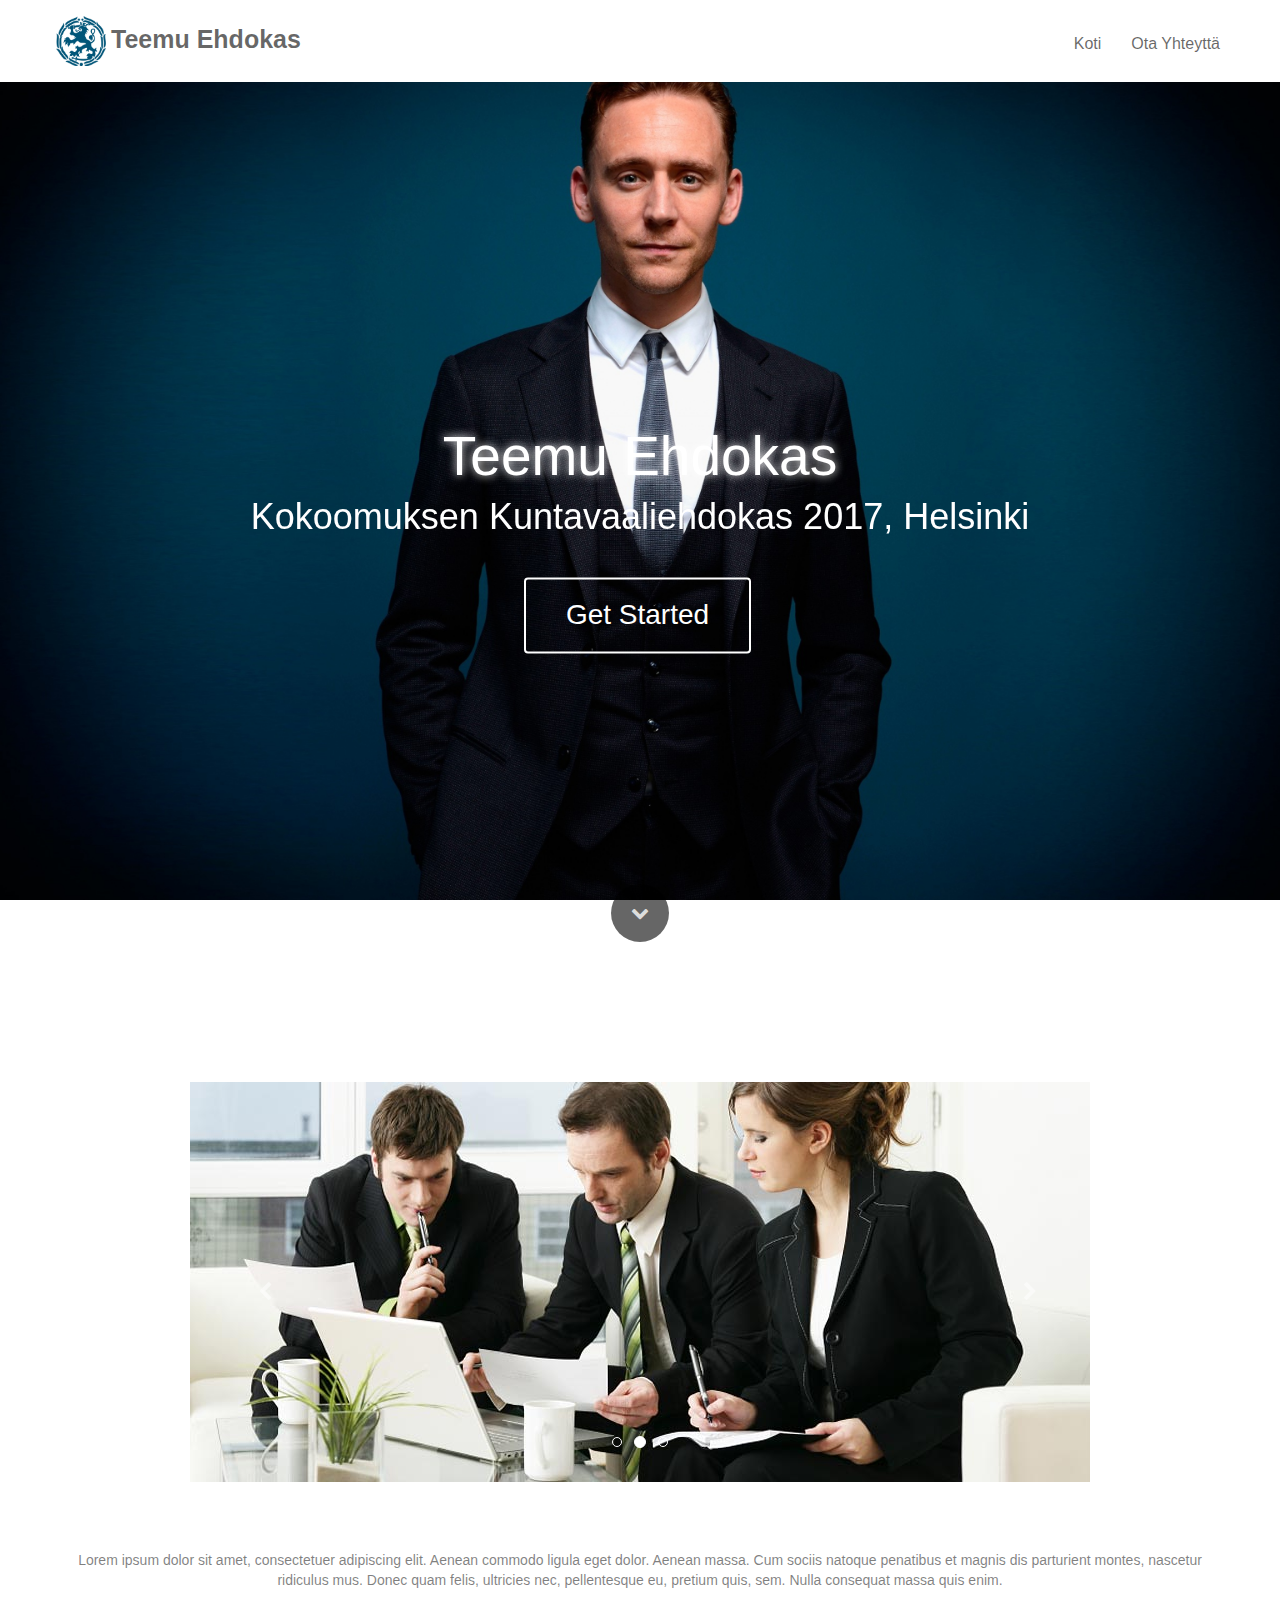
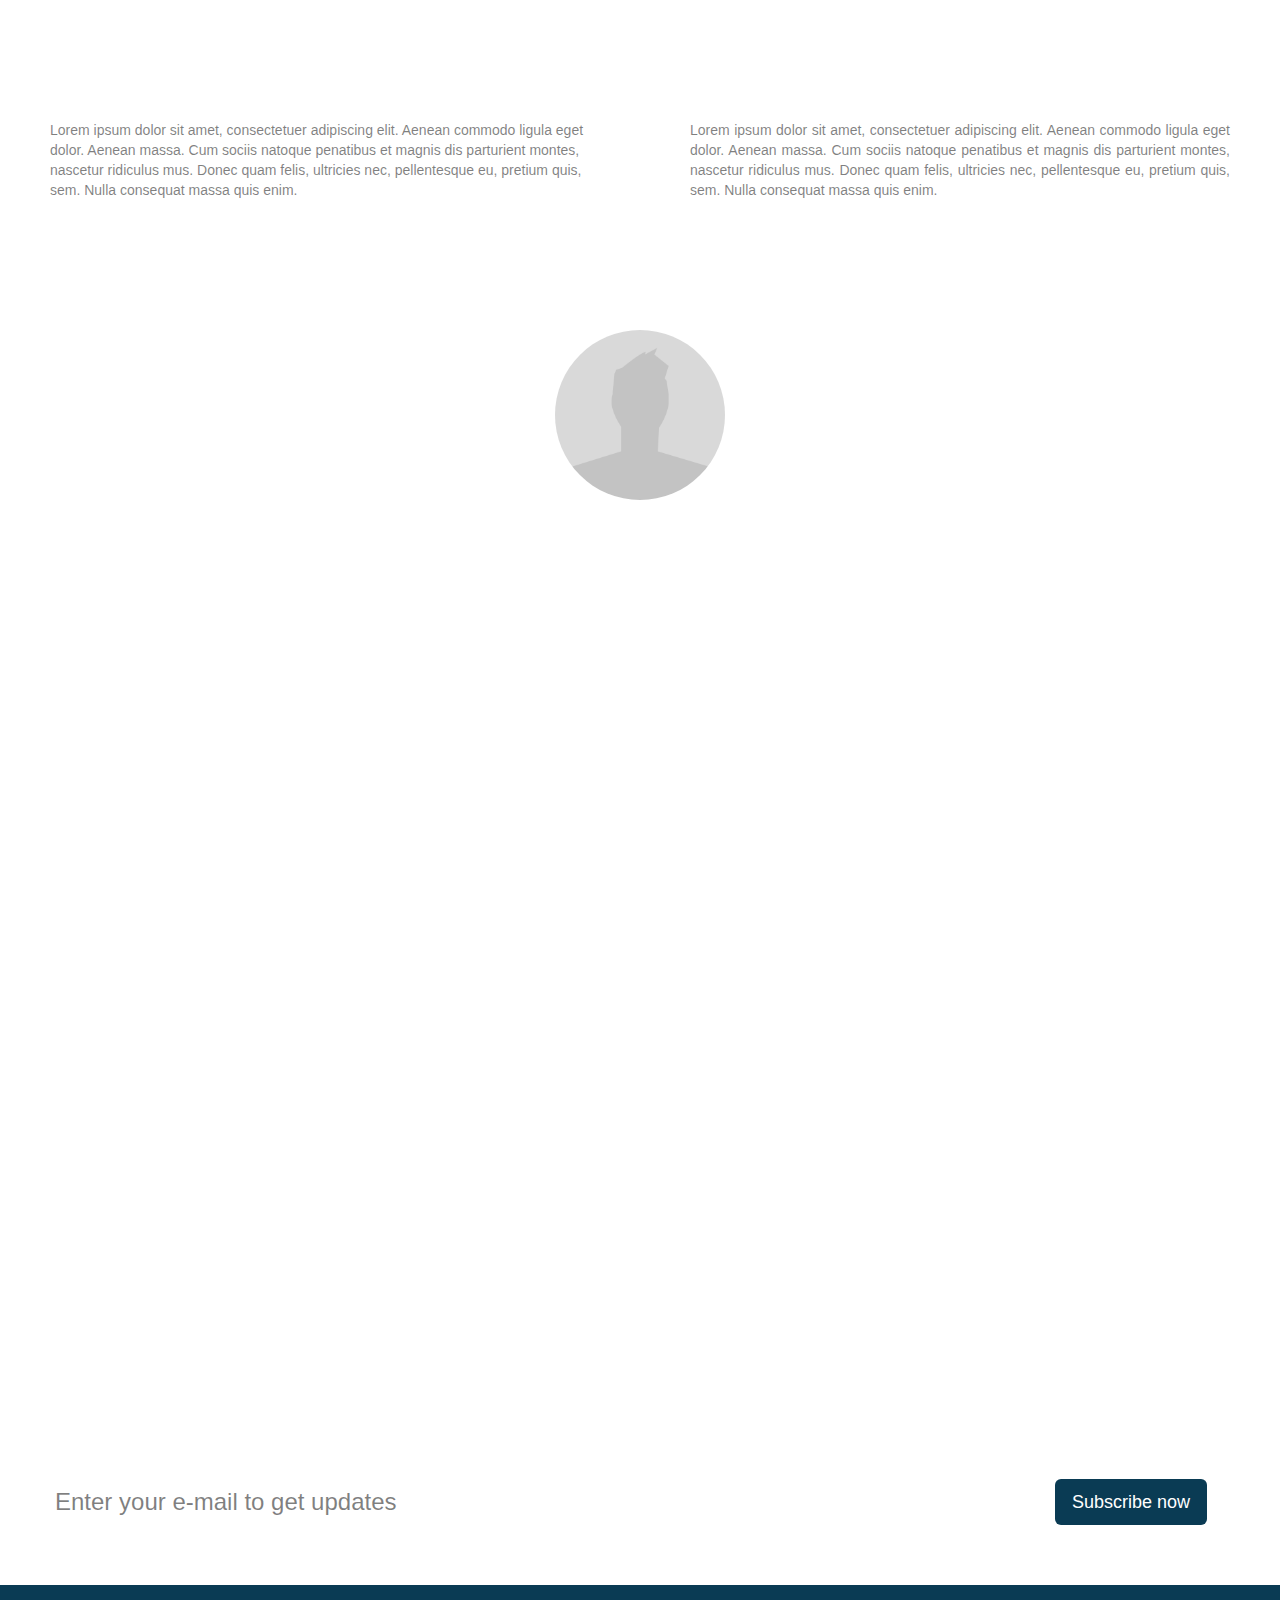
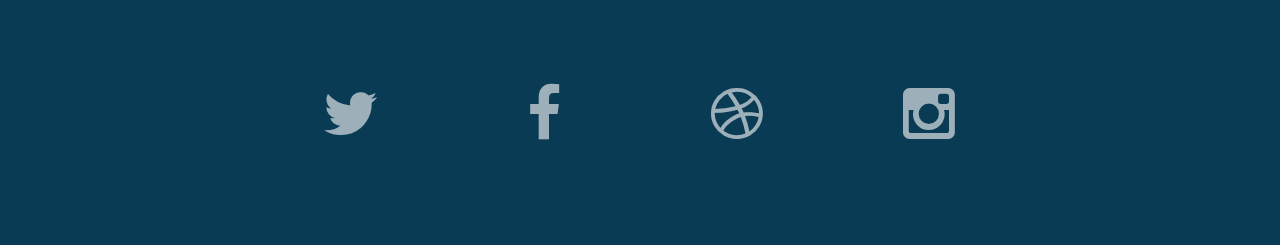
<file: demo/kd/index.html>
<!doctype html>
<html>
<head>
    <meta charset="utf-8">
    <meta name="keywords" content="">
    <meta name="description" content="">
    <meta name="viewport" content="width=device-width, initial-scale=1, user-scalable=0">
    <link rel="shortcut icon" type="image/png" href="favicon.png" />

	<link rel="stylesheet" type="text/css" href="./css/bootstrap.min.css">
	<link rel="stylesheet" type="text/css" href="style.css">
	<link rel="stylesheet" href="./css/animate.min.css" /><link rel='stylesheet' href='./css/font-awesome.min.css'/>

	<script src="./js/jquery-2.1.0.min.js"></script>
	<script src="./js/bootstrap.min.js"></script>
	<script src="./js/blocs.min.js"></script>
    <title>Koti</title>

</head>
<body>
<!-- Main container -->
<div class="page-container">
<!-- bloc-0 --><div class="bloc bgc-white l-bloc" id="bloc-0">
	<div class="container">
		<nav class="navbar row">
			<div class="navbar-header">
				<a class="navbar-brand" href="index.html"><img src="img/kokoomus_leijona.png" alt="logo" width="50" />Teemu Ehdokas</a>
				<button id="nav-toggle" type="button" class="ui-navbar-toggle navbar-toggle" data-toggle="collapse" data-target=".navbar-1">
					<span class="sr-only">Toggle navigation</span><span class="icon-bar"></span><span class="icon-bar"></span><span class="icon-bar"></span>
				</button>
			</div>
			<div class="navbar-collapse navbar-1 collapse">
				<ul class="site-navigation nav navbar-nav">
					<li>
						<a href="index.html">Koti</a>
					</li>
					<li>
						<a href="ota-yhteyttä.html">Ota Yhteyttä</a>
					</li>
				</ul>
			</div>
		</nav>
	</div>
</div><!-- bloc-0 END --><!-- bloc-1 --><div class="bloc bloc-fill-screen bg-tom-hiddleston-man-suit-style-95408-3840x2160 b-parallax bgc-white l-bloc" id="bloc-1">
	<div class="container fill-bloc-top-edge">
		<nav class="navbar row">
			<div class="navbar-header">
				<button id="nav-toggle" type="button" class="ui-navbar-toggle navbar-toggle" data-toggle="collapse" data-target=".navbar-1">
					<span class="sr-only">Toggle navigation</span><span class="icon-bar"></span><span class="icon-bar"></span><span class="icon-bar"></span>
				</button>
			</div>
			<div class="navbar-collapse navbar-1 collapse">
				<ul class="site-navigation nav navbar-nav pull-right">
				</ul>
			</div>
		</nav>
	</div>
	<div class="container">
		<div class="row">
			<div class="col-sm-12">
				<h1 class="text-center hero-bloc-text tc-white glow-t">
					Teemu Ehdokas
				</h1>
				<h3 class="text-center mg-lg hero-bloc-text-sub animated fadeIn tc-white">
					Kokoomuksen Kuntavaaliehdokas 2017, Helsinki
				</h3>
				<div class="text-center">
					<a href="index.html" class="btn-wire btn btn-xl wire-btn-white">Get Started</a>
				</div>
			</div>
		</div>
	</div>
	<div class="container fill-bloc-bottom-edge">
		<div class="row">
			<div class="col-sm-12">
				<a id="scroll-hero" class="blocs-hero-btn-dwn" href="#"><span class="fa fa-chevron-down"></span></a>
			</div>
		</div>
	</div>
</div><!-- bloc-1 END --><!-- bloc-2 --><div class="bloc bgc-white l-bloc" id="bloc-2">
	<div class="container bloc-lg">
		<div class="row">
			<div class="col-sm-12">
				<div class="text-center">
					<div id="carousel-1" class="carousel no-shadows slide" data-ride="carousel">
						<ol class="carousel-indicators">
							<li data-target="#carousel-1" data-slide-to="0">
							</li>
							<li data-target="#carousel-1" data-slide-to="1" class="active">
							</li>
							<li data-target="#carousel-1" data-slide-to="2">
							</li>
						</ol>
						<div class="carousel-inner">
							<div class="item">
								<img src="img/arvot4-900x400.jpg" />
								<div class="carousel-caption">
								</div>
							</div>
							<div class="item active">
								<img src="img/74.jpg" />
								<div class="carousel-caption">
								</div>
							</div>
							<div class="item">
								<img src="img/stadi.jpg" />
								<div class="carousel-caption">
								</div>
							</div>
						</div><a class="left carousel-control" href="#carousel-1" role="button" data-slide="prev"><span class="fa fa-chevron-left"></span><span class="sr-only">Previous</span></a><a class="right carousel-control" href="#carousel-1" role="button" data-slide="next"><span class="fa fa-chevron-right"></span><span class="sr-only">Next</span></a>
					</div>
				</div>
				<h2 class="mg-md sm-shadow text-center animated zoomIn">
					Äänestää parempaa tulevaisuuttaa!
				</h2>
				<p class="text-center">
					Lorem ipsum dolor sit amet, consectetuer adipiscing elit. Aenean commodo ligula eget dolor. Aenean massa. Cum sociis natoque penatibus et magnis dis parturient montes, nascetur ridiculus mus. Donec quam felis, ultricies nec, pellentesque eu, pretium quis, sem. Nulla consequat massa quis enim.
				</p>
			</div>
		</div>
	</div>
</div><!-- bloc-2 END --><!-- Bloc Group --><div class='bloc-group'><!-- bloc-3 --><div class="bloc l-bloc bgc-white bloc-tile-2" id="bloc-3">
	<div class="container bloc-sm">
		<div class="row">
			<div class="col-sm-12">
				<p>
					Lorem ipsum dolor sit amet, consectetuer adipiscing elit. Aenean commodo ligula eget dolor. Aenean massa. Cum sociis natoque penatibus et magnis dis parturient montes, nascetur ridiculus mus. Donec quam felis, ultricies nec, pellentesque eu, pretium quis, sem. Nulla consequat massa quis enim.
				</p>
			</div>
		</div>
	</div>
</div><!-- bloc-3 END --><!-- bloc-4 --><div class="bloc bloc-tile-2 bgc-white l-bloc" id="bloc-4">
	<div class="container bloc-sm">
		<div class="row">
			<div class="col-sm-12">
				<p class="text-left text-justify">
					Lorem ipsum dolor sit amet, consectetuer adipiscing elit. Aenean commodo ligula eget dolor. Aenean massa. Cum sociis natoque penatibus et magnis dis parturient montes, nascetur ridiculus mus. Donec quam felis, ultricies nec, pellentesque eu, pretium quis, sem. Nulla consequat massa quis enim.
				</p>
			</div>
		</div>
	</div>
</div><!-- bloc-4 END --></div><!-- Bloc Group END --><!-- bloc-5 --><div class="bloc bg-highway b-parallax tc-white bgc-white" id="bloc-5">
	<div class="container bloc-lg">
		<div class="row">
			<div class="col-sm-2 col-sm-offset-5 col-xs-6 col-xs-offset-3">
				<img src="img/placeholder-user.png" class="img-responsive img-circle" />
			</div>
			<div class="col-xs-12 col-md-8 col-md-offset-2">
				<h3 class="statement-bloc-text">
					"Eventually everything connects - people, ideas, objects. The quality of the connections is the key to quality per se."
				</h3>
				<p class="text-center">
					<strong>Charles Eames</strong>
				</p>
			</div>
		</div>
	</div>
</div><!-- bloc-5 END --><!-- bloc-6 --><div class="bloc bgc-white l-bloc" id="bloc-6">
	<div class="container bloc-lg">
		<div class="row ">
			<div class="col-sm-12">
				<img src="img/kokoomus-2015.png" class="img-responsive center-block animated vanishIn" width="400" />
			</div>
		</div>
	</div>
</div><!-- bloc-6 END --><!-- bloc-7 --><div class="bloc bgc-white l-bloc" id="bloc-7">
	<div class="container bloc-lg">
		<div class="row animated fadeIn">
			<div class="col-sm-2 text-center">
				<h3 class="stat-bloc-text tc-prussian-blue">
					148K
				</h3>
				<p class="stat-bloc-sub-text">
					Product users
				</p>
			</div>
			<div class="col-sm-2 text-center">
				<h3 class="stat-bloc-text tc-prussian-blue">
					1289
				</h3>
				<p class="stat-bloc-sub-text">
					Tweets
				</p>
			</div>
			<div class="col-sm-2 text-center">
				<h3 class="stat-bloc-text tc-prussian-blue">
					128K
				</h3>
				<p class="stat-bloc-sub-text">
					Subscribers
				</p>
			</div>
			<div class="col-sm-2 text-center">
				<h3 class="stat-bloc-text tc-prussian-blue">
					2205
				</h3>
				<p class="stat-bloc-sub-text">
					Followers
				</p>
			</div>
			<div class="col-sm-2 text-center">
				<h3 class="stat-bloc-text tc-prussian-blue">
					20K
				</h3>
				<p class="stat-bloc-sub-text">
					Likes
				</p>
			</div>
			<div class="col-sm-2 text-center">
				<h3 class="stat-bloc-text tc-prussian-blue">
					612
				</h3>
				<p class="stat-bloc-sub-text">
					Cups of tea
				</p>
			</div>
		</div>
	</div>
</div><!-- bloc-7 END --><!-- bloc-8 --><div class="bloc bgc-white l-bloc" id="bloc-8">
	<div class="container bloc-md">
		<div class="row">
			<div class="col-sm-10">
				<h3 class="mg-md">
					Enter your e-mail to get updates
				</h3>
			</div>
			<div class="col-sm-2">
				<a href="index.html" class="btn   btn-lg btn-prussian-blue">Subscribe now</a>
			</div>
		</div>
	</div>
</div><!-- bloc-8 END --><!-- ScrollToTop Button --><a class="bloc-button btn btn-d scrollToTop" onclick="scrollToTarget('1')"><span class="fa fa-chevron-up"></span></a><!-- ScrollToTop Button END--><!-- Footer - bloc-11 --><div class="bloc bgc-prussian-blue d-bloc" id="bloc-11">
	<div class="container bloc-lg">
		<div class="row">
			<div class="col-xs-12 col-md-8 col-md-offset-2">
				<div class="col-sm-3 text-center">
					<a class="social-lg" href="#"><span class="fa fa-twitter icon-lg"></span></a>
				</div>
				<div class="col-sm-3 text-center">
					<a class="social-lg" href="index.html"><span class="fa fa-facebook icon-lg"></span></a>
				</div>
				<div class="col-sm-3 text-center">
					<a class="social-lg" href="#"><span class="fa fa-dribbble icon-lg"></span></a>
				</div>
				<div class="col-sm-3 text-center">
					<a class="social-lg" href="index.html"><span class="fa fa-instagram icon-lg"></span></a>
				</div>
			</div>
		</div>
	</div>
</div><!-- Footer - bloc-11 END -->
</div>
<!-- Main container END -->

<script type="text/javascript" src="//s7.addthis.com/js/300/addthis_widget.js#pubid=ra-584c4f04bbd82097"></script>
</body>
</html>
</file>
<file: demo/kd/style.css>
/*-----------------------------------------------------------------------------------
	    ehdokas
        Built with Blocs
-----------------------------------------------------------------------------------*/

body{
	margin:0;
	padding:0;
    background:#FFF;
    overflow-x:hidden;
    -webkit-font-smoothing: antialiased;
    -moz-osx-font-smoothing: grayscale;
}
a:hover{text-decoration: none; cursor:pointer;}

a,button{outline: none!important;} /* Prevent ugly blue glow on chrome and safari */

#page-loading-blocs-notifaction{position: absolute;top: 0;bottom: 0;width: 100%;z-index:100000;background:#FFFFFF url("img/pageload-spinner.gif") no-repeat center center;}

/* = Blocs
-------------------------------------------------------------- */

.bloc{
	width:100%;
	clear:both;
	background: 50% 50% no-repeat;
	padding:0 50px;
	-webkit-background-size: cover;
	-moz-background-size: cover;
	-o-background-size: cover;
	background-size: cover;
	position:relative;
}
.bloc .container{
	padding-left:0;
	padding-right:0;
}


/* Sizes */

.bloc-xxl{
	padding:200px 50px;
}
.bloc-xl{
	padding:150px 50px;
}
.bloc-lg{
	padding:100px 50px;
}
.bloc-md{
	padding:50px;
}
.bloc-sm{
	padding:20px 50px;
}

/* = Full Screen Blocs 
-------------------------------------------------------------- */

.bloc-fill-screen{
	padding-top:0;
	position: relative;
	height: inherit;
}
.bloc-fill-screen > .container{
	position:relative;
	top:50%;
	transform:translateY(-50%);
	-webkit-transform:translateY(-50%);
}
.bloc-fill-screen.bloc-group .bloc{
	vertical-align: middle!important;
}
.bloc-fill-screen .fill-bloc-top-edge, .bloc-fill-screen .fill-bloc-bottom-edge{
	position: absolute;
	margin: 20px auto;
	left: 0;
	right: 0;
	z-index: 1;
	transform: none;
}
.bloc-fill-screen .fill-bloc-top-edge{
	top:0;
}
.bloc-fill-screen .fill-bloc-bottom-edge{
	top: initial;
	bottom: 20px;
}
.blocs-hero-btn-dwn{
	width: 58px;
	height: 58px;
	display: block;
	margin:0 auto;
	line-height: 58px;
	padding: 0;
	border-radius: 50%;
	text-align: center;
	font-size: 18px;
	color: rgba(255,255,255,.8);
	background: rgba(0,0,0,.6);
	border:0;
}
.blocs-hero-btn-dwn:hover{
	color: rgba(255,255,255,1);
}


/* Group Styles */

.bloc-group{
	width:100%;
	display:table;
	table-layout: fixed;
}
.bloc-group .bloc{
	position:relative;
	display: table-cell;
	vertical-align: top;
}
.bloc-tile-2{
	width:50%;
}
.bloc-tile-3{
	width:33.33333333%;
}
.bloc-tile-4{
	width:25%;
}
.bloc-tile-2 .container, .bloc-tile-3 .container, .bloc-tile-4 .container{
	width:100%;
}


/* Background Effects */

.b-parallax{
	background-attachment:fixed;
}


/* Dark theme */

.d-bloc{
	color:rgba(255,255,255,.7);
}
.d-bloc button:hover{
	color:rgba(255,255,255,.9);
}
.d-bloc .icon-round,.d-bloc .icon-square,.d-bloc .icon-rounded,.d-bloc .icon-semi-rounded-a,.d-bloc .icon-semi-rounded-b{
	border-color:rgba(255,255,255,.9);
}
.d-bloc .divider-h span{
	border-color:rgba(255,255,255,.2);
}
.d-bloc .a-btn,.d-bloc .navbar a,.d-bloc .navbar-brand, .d-bloc a .icon-sm, .d-bloc a .icon-md, .d-bloc a .icon-lg, .d-bloc a .icon-xl, .d-bloc h1 a, .d-bloc h2 a, .d-bloc h3 a, .d-bloc h4 a, .d-bloc h5 a, .d-bloc h6 a, .d-bloc p a{
	color:rgba(255,255,255,.6);
}
.d-bloc .a-btn:hover,.d-bloc .navbar a:hover,.d-bloc .navbar-brand:hover,.d-bloc a:hover .icon-sm, .d-bloc a:hover .icon-md, .d-bloc a:hover .icon-lg, .d-bloc a:hover .icon-xl, .d-bloc h1 a:hover, .d-bloc h2 a:hover, .d-bloc h3 a:hover, .d-bloc h4 a:hover, .d-bloc h5 a:hover, .d-bloc h6 a:hover, .d-bloc p a:hover{
	color:rgba(255,255,255,1);
}
.d-bloc .navbar-toggle .icon-bar{
	background:rgba(255,255,255,1);
}
.d-bloc .btn-wire,.d-bloc .btn-wire:hover{
	color:rgba(255,255,255,1);
	border-color:rgba(255,255,255,1);
}
.d-bloc .panel{
	color:rgba(0,0,0,.5);
}
.d-bloc .panel button:hover{
	color:rgba(0,0,0,.7);
}
.d-bloc .panel icon{
	border-color:rgba(0,0,0,.7);
}
.d-bloc .panel .divider-h span{
	border-color:rgba(0,0,0,.1);
}
.d-bloc .panel .a-btn{
	color:rgba(0,0,0,.6);
}
.d-bloc .panel .a-btn:hover{
	color:rgba(0,0,0,1);
}
.d-bloc .panel .btn-wire, .d-bloc .panel .btn-wire:hover{
	color:rgba(0,0,0,.7);
	border-color:rgba(0,0,0,.3);
}


/* Light theme */

.d-bloc .panel,.l-bloc{
	color:rgba(0,0,0,.5);
}
.d-bloc .panel button:hover,.l-bloc button:hover{
	color:rgba(0,0,0,.7);
}
.l-bloc .icon-round,.l-bloc .icon-square,.l-bloc .icon-rounded,.l-bloc .icon-semi-rounded-a,.l-bloc .icon-semi-rounded-b{
	border-color:rgba(0,0,0,.7);
}
.d-bloc .panel .divider-h span,.l-bloc .divider-h span{
	border-color:rgba(0,0,0,.1);
}
.d-bloc .panel .a-btn,.l-bloc .a-btn,.l-bloc .navbar a,.l-bloc .navbar-brand,.l-bloc a .icon-sm, .l-bloc a .icon-md, .l-bloc a .icon-lg, .l-bloc a .icon-xl, .l-bloc h1 a, .l-bloc h2 a, .l-bloc h3 a, .l-bloc h4 a, .l-bloc h5 a, .l-bloc h6 a, .l-bloc p a{
	color:rgba(0,0,0,.6);
}
.d-bloc .panel .a-btn:hover,.l-bloc .a-btn:hover,.l-bloc .navbar a:hover, .l-bloc .navbar-brand:hover, .l-bloc a:hover .icon-sm, .l-bloc a:hover .icon-md, .l-bloc a:hover .icon-lg, .l-bloc a:hover .icon-xl, .l-bloc h1 a:hover, .l-bloc h2 a:hover, .l-bloc h3 a:hover, .l-bloc h4 a:hover, .l-bloc h5 a:hover, .l-bloc h6 a:hover, .l-bloc p a:hover{
	color:rgba(0,0,0,1);
}
.l-bloc .navbar-toggle .icon-bar{
	color:rgba(0,0,0,.6);
}
.d-bloc .panel .btn-wire,.d-bloc .panel .btn-wire:hover,.l-bloc .btn-wire,.l-bloc .btn-wire:hover{
	color:rgba(0,0,0,.7);
	border-color:rgba(0,0,0,.3);
}

/* Bloc text custom styling */


/* = NavBar
-------------------------------------------------------------- */

.navbar{
	margin-bottom: 0;
	z-index:1;
}
.navbar-brand{
	height:auto;
	padding:15px 15px;
	font-size:25px;
	font-weight:normal;
	font-weight:600;
}
.navbar-brand img{
	max-height: 200px;
	margin: 0 5px 0 0;
	display:inline;
}
.navbar-brand{
	padding: 15px 15px;
}
.navbar .nav{
	padding-top: 2px;
	margin-right: -16px;
	float:right;
	z-index:1;
}
.nav > li{
	float:left;
	margin-top:4px;
	font-size:16px;
}
.navbar-nav .open .dropdown-menu > li > a{
	text-align: inherit;
}
.nav > li a:hover, .nav > li a:focus{
	background:transparent;
}
.navbar-toggle{
	margin: 10px 10px 0 0;
	border: 0px;
}
.navbar-toggle:hover{
	background:transparent!important;
}
.navbar-toggle .icon-bar{
	background-color: rgba(0,0,0,.5);
	width: 26px;
}
 /* Inverted navbar */

.nav-invert .navbar .nav{
	float:left;
}
.nav-invert .navbar-header, .nav-invert .navbar-brand{
	float:right;
}
@media (min-width: 768px){
	.site-navigation{
		position:absolute;
		top:50%;
		right:20px;
		transform:translate(0, -50%);
		-webkit-transform:translateY(-50%);
	}
	.nav > li .dropdown-menu a,.nav > li .dropdown-menu a:hover{
		color:#484848;
	}
	.nav-invert .site-navigation{
		left:20px;
		right:0;
	}
	.nav-center{
		text-align:center;
	}
	.nav-center .navbar-header{
		width:100%;
	}
	.nav-center .navbar-header, .nav-center .navbar-brand, .nav-center .nav > li{
		float: none;
		display:inline-block;
	}
	.nav-center .site-navigation{
		position:relative;
		width:100%;
		margin-top:20px;
	}
}
.nav > li > .dropdown a{
	background: none!important;
	display: block;
	padding: 14px 15px;
}

nav .caret{
	margin: 0 5px;
}
/* Dropdown Menus SubMenu */
	.dropdown-menu .dropdown-menu{
	top:-8px;
	left:100%;
}
.dropdown-menu .dropmenu-flow-right{
	top:100%;
	left:0;
	margin-left: -1px;
	border-top-left-radius: 0;
	border-top-right-radius: 0;
}
.dropdown-menu .dropdown span{
	border: 4px solid black;
	border-top-color:transparent;
	border-right-color:transparent;
	border-bottom-color:transparent;
	margin: 6px -5px 0 0!important;
	float: right;
}

/* = Bric adjustment margins
-------------------------------------------------------------- */

.mg-md{
	margin-top:10px;
	margin-bottom:20px;
}
.mg-lg{
	margin-top:10px;
	margin-bottom:40px;
}

/* = Buttons
-------------------------------------------------------------- */

.btn{
	margin: 0 5px 5px 0;
}
.btn.pull-right{
	margin: 0 0 5px 5px;
}
.btn-d,.btn-d:hover,.btn-d:focus{
	color:#FFF;
	background:rgba(0,0,0,.3);
}

/* Prevent ugly blue glow on chrome and safari */
button{
	outline: none!important;
}

.btn-wire{
	background:transparent!important;
	border:2px solid transparent;
}
.btn-wire:hover{
	background:transparent!important;
	border:2px solid transparent;
}
.btn-xl{
	padding: 16px 40px;
	font-size: 28px;
}
.btn .caret{
	margin:0 0 0 5px}.dropdown a .caret{
	margin:0 0 0 5px}.btn-dropdown .dropdown-menu .dropdown{
	padding: 3px 20px;
}

/* = Icons
-------------------------------------------------------------- */
.icon-lg{
	font-size:60px!important;
}


/* = Text & Icon Styles
-------------------------------------------------------------- */
.sm-shadow{
	text-shadow:0 1px 2px rgba(0,0,0,.3);
}
.glow-t{
	text-shadow:0 0 10px #FFF;
}


.panel-sq, .panel-sq .panel-heading, .panel-sq .panel-footer{
	border-radius:0;
}
.panel-rd{
	border-radius:30px;
}
.panel-rd .panel-heading{
	border-radius:29px 29px 0 0;
}
.panel-rd .panel-footer{
	border-radius:0 0 29px 29px;
}



/* iFrame */

iframe{
	border:0;
}
/* = Carousel
-------------------------------------------------------------- */

.carousel{
	display:inline-block;
}
.carousel .item img{
	margin-right:auto;
	margin-left:auto;
}
.carousel-control span{
	position: absolute;
	top: 50%;
	z-index: 5;
	display: inline-block;
}
.carousel-control{
	color:#FFF!important;
	text-shadow: none;
}
.carousel-indicators li{
	margin: 0 4px;
}
.carousel-indicators .active{
	margin: 0 4px -1px;
}

.no-shadows .carousel-control.left, .no-shadows .carousel-control.right{
	background-image: none;
}


/* ScrollToTop button */

.scrollToTop{
	width:40px;
	height:40px;
	position:fixed;
	bottom:20px;
	right:20px;
	opacity: 0;
	z-index: 500;
	transition: all .3s ease-in-out;
}
.scrollToTop span{
	margin-top: 6px;
}
.showScrollTop{
	font-size: 14px;
	opacity: 1;
}

/* = Custom Styling
-------------------------------------------------------------- */

h1,h2,h3,h4,h5,h6,p,label,.btn,a{
	font-family:"Helvetica";
}
.container{
	max-width:1170px;
}
.hero-bloc-text{
	font-size:55px;
}
.hero-bloc-text-sub{
	font-size:36px;
}
.statement-bloc-text{
	line-height:38px;
	font-style:italic;
	font-size:28px;
	text-align:center;
	font-weight:lighter;
}
.stat-bloc-text{
	font-size:44px;
	text-align:center;
	font-weight:bold;
}
.stat-bloc-sub-text{
	font-size:16px;
	text-align:center;
	text-transform:uppercase;
}
.blocs-blue-button{
	background-color:#4B96DE;
}
.blocs-blue-button:hover{
	background-color:#448BCE;
}
.blocs-green-button{
	background-color:#1abc9c;
}
.blocs-green-button:hover{
	background-color:#1aae91;
}

/* = Colour
-------------------------------------------------------------- */

/* Background colour styles */

.bgc-white{
	background-color:#ffffff;
}
.bgc-prussian-blue{
	background-color:#0A3B54;
}
/* Text colour styles */

.tc-white{
	color:#ffffff!important;
}
.tc-prussian-blue{
	color:#0A3B54!important;
}
/* Button colour styles */

.btn-prussian-blue{
	background:#0A3B54;
	color:#FFFFFF!important;
}
.btn-prussian-blue:hover{
	background:#082f43;
	color:#FFFFFF!important;
}
.wire-btn-white{
	color:#ffffff!important;
	border-color:#ffffff!important;
}

/* Bloc image backgrounds */

.bg-tom-hiddleston-man-suit-style-95408-3840x2160{
	background-image:url("img/tom_hiddleston_man_suit_style_95408_3840x2160.jpg");
}
.bg-74{
	background-image:url("img/74.jpg");
}
.bg-kokoomus-2015{
	background-image:url("img/kokoomus-2015.png");
}
.bg-highway{
	background-image:url("img/highway.jpg");
}
.bg-tom-hiddleston-man-suit-style-95408-3840x2160{
	background-image:url('img/tom_hiddleston_man_suit_style_95408_3840x2160.jpg');
}



/* = Mobile adjustments 
-------------------------------------------------------------- */
@media (max-width: 1024px)
{
    .bloc{
        padding-left: 20px; 
        padding-right: 20px;  
    }
}
@media (max-width: 768px)
{
    .container{width:100%;}
    .b-parallax{background-attachment:scroll;}
    .page-container, #hero-bloc{overflow-x: hidden;position: relative;} /* Prevent unwanted side scroll on mobile */  
}
@media (max-width: 767px)
{
    .page-container{
        overflow-x: hidden;
        position:relative;
    }
    h1,h2,h3,h4,h5,h6,p{
        padding-left:10px!important; 
        padding-right:10px!important; 
    }
    #hero-bloc h1{
        font-size:40px;
    }
    #hero-bloc h2{
        font-size:34px;
    }
    #hero-bloc h3{
        font-size:25px;
    }
    .bloc{
        padding-left: 0; 
        padding-right: 0;  
        -webkit-background-size: auto 200%;
        -moz-background-size: auto 200%;
        -o-background-size: auto 200%;
        background-size: auto 200%;
    }
    .b-parallax{
        background-attachment:scroll;
    }
    .navbar .nav{
        padding-top: 0;
        border-top:1px solid rgba(0,0,0,.2);
        float:none!important;
    }
    .navbar.row{
        margin-left: 0;
        margin-right: 0;
    }
    .site-navigation{
	   position:inherit;
	   transform:none;
	   -webkit-transform:none;
	   -ms-transform:none;
    }  
    .nav > li{
        margin-top: 0;
        border-bottom:1px solid rgba(0,0,0,.1);
        background:rgba(0,0,0,.05);
        text-align: left;
        padding-left:15px;
        width:100%;
    }
    .nav > li:hover{
        background:rgba(0,0,0,.08);
    }
    .dropdown .dropdown a .caret{   
        float: none;
        margin: 5px 0 0 10px!important;
        border: 4px solid black;
        border-bottom-color: transparent;
        border-right-color: transparent;
        border-left-color: transparent;
    }
    
    #hero-bloc .navbar .nav{
        background:rgba(0,0,0,.8);
    }
    #hero-bloc .navbar .nav a{
        color:rgba(255,255,255,.6);
    }
    .hero{
        padding:50px 0;
    }
    .hero-nav{
        left:-1px;
        right:-1px;
    }
    .navbar-collapse{
        padding:0;
        overflow-x: hidden;
        -webkit-box-shadow: none;
        box-shadow: none;
    }
    .navbar-brand img{
        max-height: 40px;
        width:auto;
        margin: -10px 10px 0 0;    
    }
    .nav-invert .navbar-header{
        float: none;
        width:100%;
    }
    .nav-invert .navbar-toggle{
        float:left; 
    }
    .bloc-group .bloc{
         display:block;
         width:100%;
     }
    .bloc-tile-2 .container, .bloc-tile-3 .container, .bloc-tile-4 .container{
	   padding-left: 10px;
	   padding-right: 10px;
    }
    .bloc-xxl,.bloc-xl,.bloc-lg{
        padding: 40px 0;
    }
    .bloc-sm,.bloc-md{
        padding-left: 0; 
        padding-right: 0;
    }
    .a-block{
        padding:0 10px;
    }
    .btn-dwn{
       display:none; 
    }
    .voffset{
        margin-top:5px;
    }
    .voffset-md{
        margin-top:20px;
    }
    .voffset-lg{
        margin-top:30px;
    }
    form{
        padding:5px;
    }
    .close-lightbox{
        display:inline-block;
    }
    .col-xs-2, .col-sm-2, .col-md-2, .col-lg-2, .col-xs-3, .col-sm-3, .col-md-3, .col-lg-3, .col-xs-4, .col-sm-4, .col-md-4, .col-lg-4, .col-xs-5, .col-sm-5, .col-md-5, .col-lg-5, .col-xs-6, .col-sm-6, .col-md-6, .col-lg-6, .col-xs-7, .col-sm-7, .col-md-7, .col-lg-7, .col-xs-8, .col-sm-8, .col-md-8, .col-lg-8, .col-xs-9, .col-sm-9, .col-md-9, .col-lg-9, .col-xs-10, .col-sm-10, .col-md-10, .col-lg-10, .col-xs-11, .col-sm-11, .col-md-11, .col-lg-11, .col-xs-12, .col-sm-12, .col-md-12, .col-lg-12 {
        margin-top: 30px;
        margin-bottom: 30px;
    }
    .video-bg-contianer{
        display:none;
    }
    .blocsapp-device-iphone5{
	   background-size: 216px 425px;
	   padding-top:60px;
	   width:216px;
	   height:425px;
    }
    .blocsapp-device-iphone5 img{
	   width: 180px;
	   height: 320px;
    }
}
</file>
